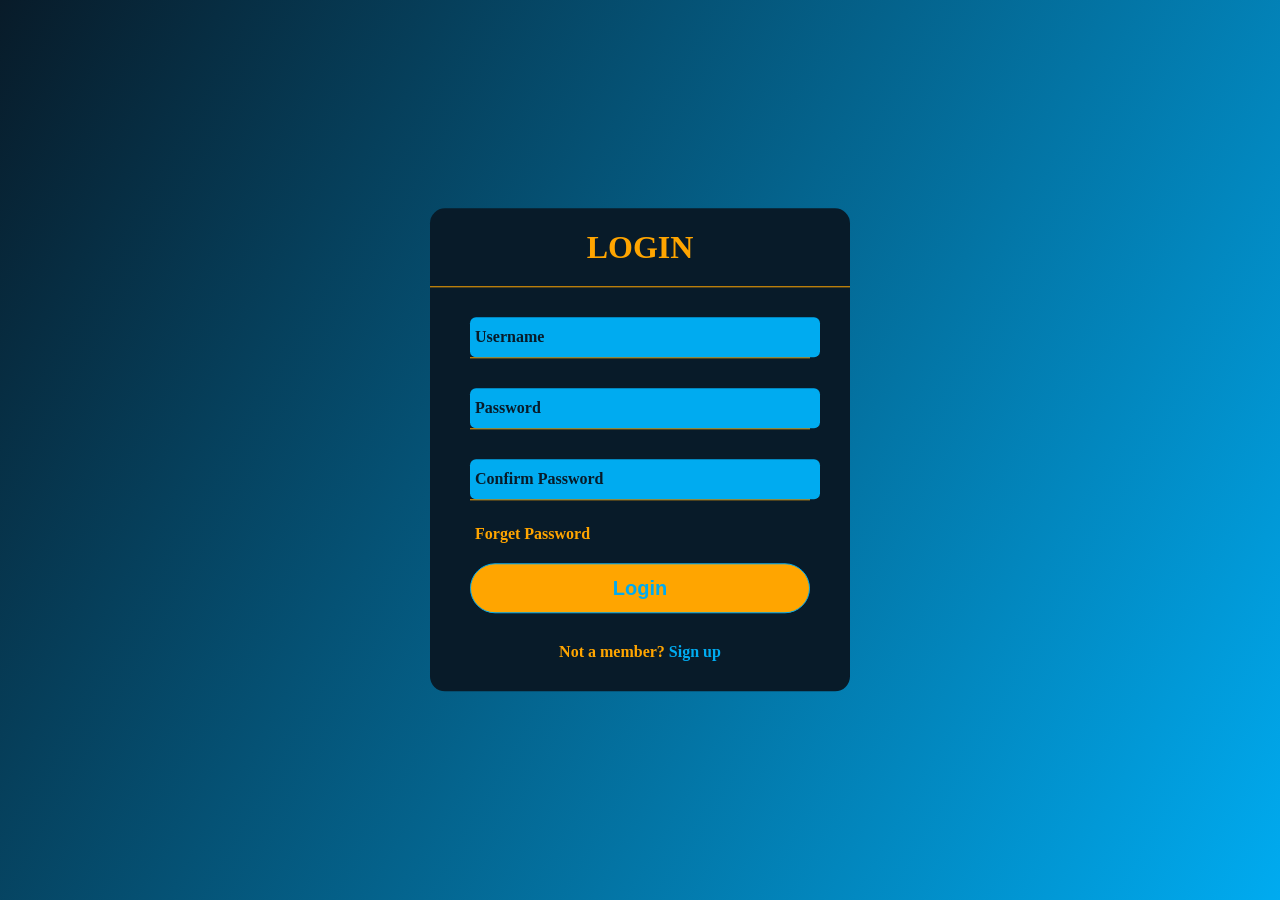
<file: index.html>
<!DOCTYPE html>
<html lang="en">
<head>
    <meta charset="UTF-8">
    <meta name="viewport" content="width=device-width, initial-scale=1.0">
    <title>Login</title>
    <link rel="stylesheet" href="style.css">
</head>
<body>
    <div class="center">
        <h1>LOGIN</h1>

        <form method="post">

            <div class="txt_field">
                <input type="text" required>
                <span></span>
                <label>Username</label>
            </div>
            
            <div class="txt_field">
                <input type="password" required>
                <span></span>
                <label>Password</label>
            </div>
            
            <div class="txt_field">
                <input type="password" required>
                <span></span>
                <label>Confirm Password</label>
            </div>
       
            <div class="pass">Forget Password</div>
            <input type="submit" value="Login">

            <div class="signup_link">
              Not a member? <a href="singup.html">Sign up</a>
            </div>


        </form>
    </div>
</body>
</html>
</file>
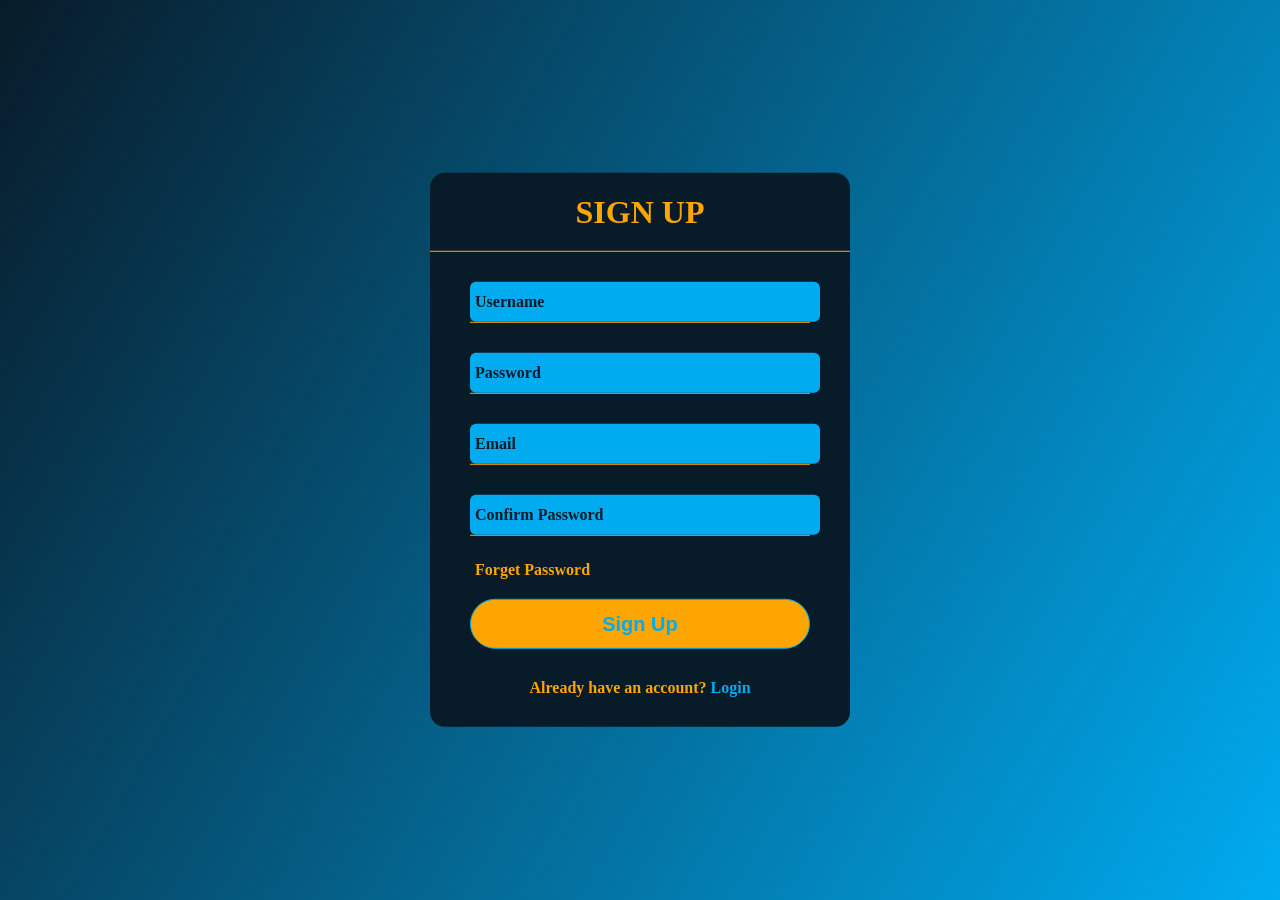
<file: singup.html>
<!DOCTYPE html>
<html lang="en">
<head>
    <meta charset="UTF-8">
    <meta name="viewport" content="width=device-width, initial-scale=1.0">
    <title>Signup</title>
    <link rel="stylesheet" href="style.css">
</head>
<body>
      <div class="center">
        <h1>SIGN UP</h1>

        <form method="post">

            <div class="txt_field">
                <input type="text" required>
                <span></span>
                <label>Username</label>
            </div>
            
            <div class="txt_field">
                <input type="password" required>
                <span></span>
                <label>Password</label>
            </div>
            
              <div class="txt_field">
                <input type="email" required>
                <span></span>
                <label>Email</label>
            </div>

            <div class="txt_field">
                <input type="password" required>
                <span></span>
                <label>Confirm Password</label>
            </div>
       
            <div class="pass">Forget Password</div>
            <input type="submit" value="Sign Up">

            <div class="signup_link">
              Already have an account? <a href="login.html">Login</a>
            </div>


        </form>
    </div>
</body>
</html>
</file>
<file: style.css>
body{
margin: 0;
background: linear-gradient(120deg,#081b29,#00abf0);
color: orange;
padding: 0;
font-family: Georgia, 'Times New Roman', Times, serif;
font-weight: bold;
height: 100vh;
overflow: hidden;

}
.center{
    position: absolute;
    top: 50%;
    left: 50%;
    transform: translate(-50%, -50%);
    width: 420px;
    background-color:#081b29;
    border-radius: 15px;
}
.center h1{
    text-align: center;
    padding: 0 0 20px 0;
    border-bottom: 1px solid orange;
}
.center form{
    padding: 0 40px;
    box-sizing: border-box;

}
form .txt_field{
    position: relative;
    border-bottom: 1px solid orange;
    margin: 30px 0;
    
}
.txt_field input{
    width: 100%;
    padding: 0 5px;
    height: 40px;
    background-color: #00abf0;
    border-radius: 6px;
    font-size: 16px;
    border: none;
}
.txt_field label{
    position: absolute;
    top: 50%;
    left: 5px;
    color: #081b29;
    font-size: 16px;
    pointer-events: none;
    transform: translateY(-50%);
    transition: .5s;
    
}
.txt_field span::before{
    content: '';
    position: absolute;
    top: 40px;
    left: 0;
    width: 0;
    height: 2px;
    background: orange;
    transition: .5s;
}
.txt_field input:focus ~ label,
.txt_field input:valid ~ label {
    top: .5px;
    color: orange;

}
 .txt_field input:focus ~ span ::before,
 .txt_field input:valid ~ span ::before {
    width: 100%;
 }
 .pass{
    margin: -5px 0 20px 5px;
    cursor: pointer;

 }
 .pass:hover{
    text-decoration: underline;
 }
 input[type="submit"] {
    width: 100%;
    height: 50px;
    border: 1px solid #00abf0;
    background: orange;
    border-radius: 25px;
    font-weight: bold;
    font-size: 20px;
    color: #00abf0;
    cursor: pointer;
    outline: none;
    transition: .5s;
 }
 input[type="submit"]:hover{
    border-color: orange;
    background-color: #00abf0;
    color: #081b29;
    transition: .5s;
 }
 .signup_link{
    margin: 30px 0;
    text-align: center;
    font-size: 16px;
 }
 .signup_link a{
    color: #00abf0;
    text-decoration: none;
 }
 .signup_link a:hover{
    text-decoration: underline;
    color: #00abf0;
 }
</file>
